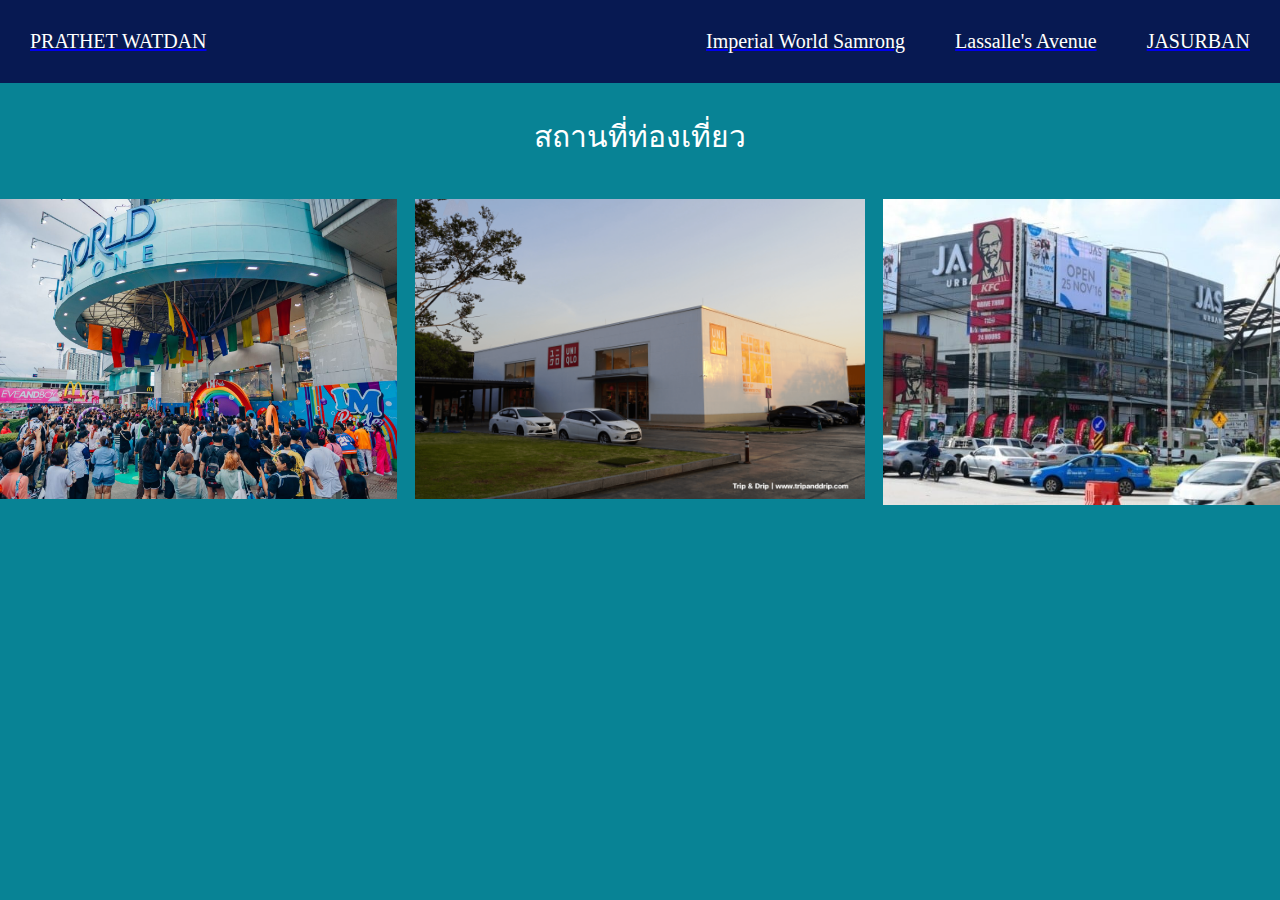
<file: index.html>
<!DOCTYPE html>
<html lang="en">
<head>
    <meta charset="UTF-8">
    <meta name="viewport" content="width=device-width, initial-scale=1.0">
    <link rel="stylesheet" href="style.css">
    <title>PRATHET WATDAN</title>
</head>
<body>
    <nav>
        <div class="navbar-left">
            <a href="index.html">
                <p>PRATHET WATDAN</p>
            </a>
        </div>
        <div class="navbar-right">
            <a href="im.html">
                <p>Imperial World Samrong</p>
            </a>
            <a href="lasalle.html">
                <p>Lassalle's Avenue</p>
            </a>
            <a href="jas.html">
                <p>JASURBAN</p>
            </a>
        </div>
    </nav>
    <header>
        <p class="header">สถานที่ท่องเที่ยว</p>
        <div class="container">
            <div class="img-container">
                <a href="im.html">
                    <img src="img/1.jpg" alt="" class="img-item">
                </a>
            </div>
            <div class="img-container">
                <a href="lasalle.html">
                    <img src="img/lasalle-avenue-tripanddrip-DSC00421-1024x682.png" alt="" class="img-item">
                </a>
            </div>
            <div class="img-container">
                <a href="jas.html">
                    <img src="img/33.jpg" alt="" class="img-item">
                </a>
            </div>
        </div>
    </header>
</body>
</html>
</file>
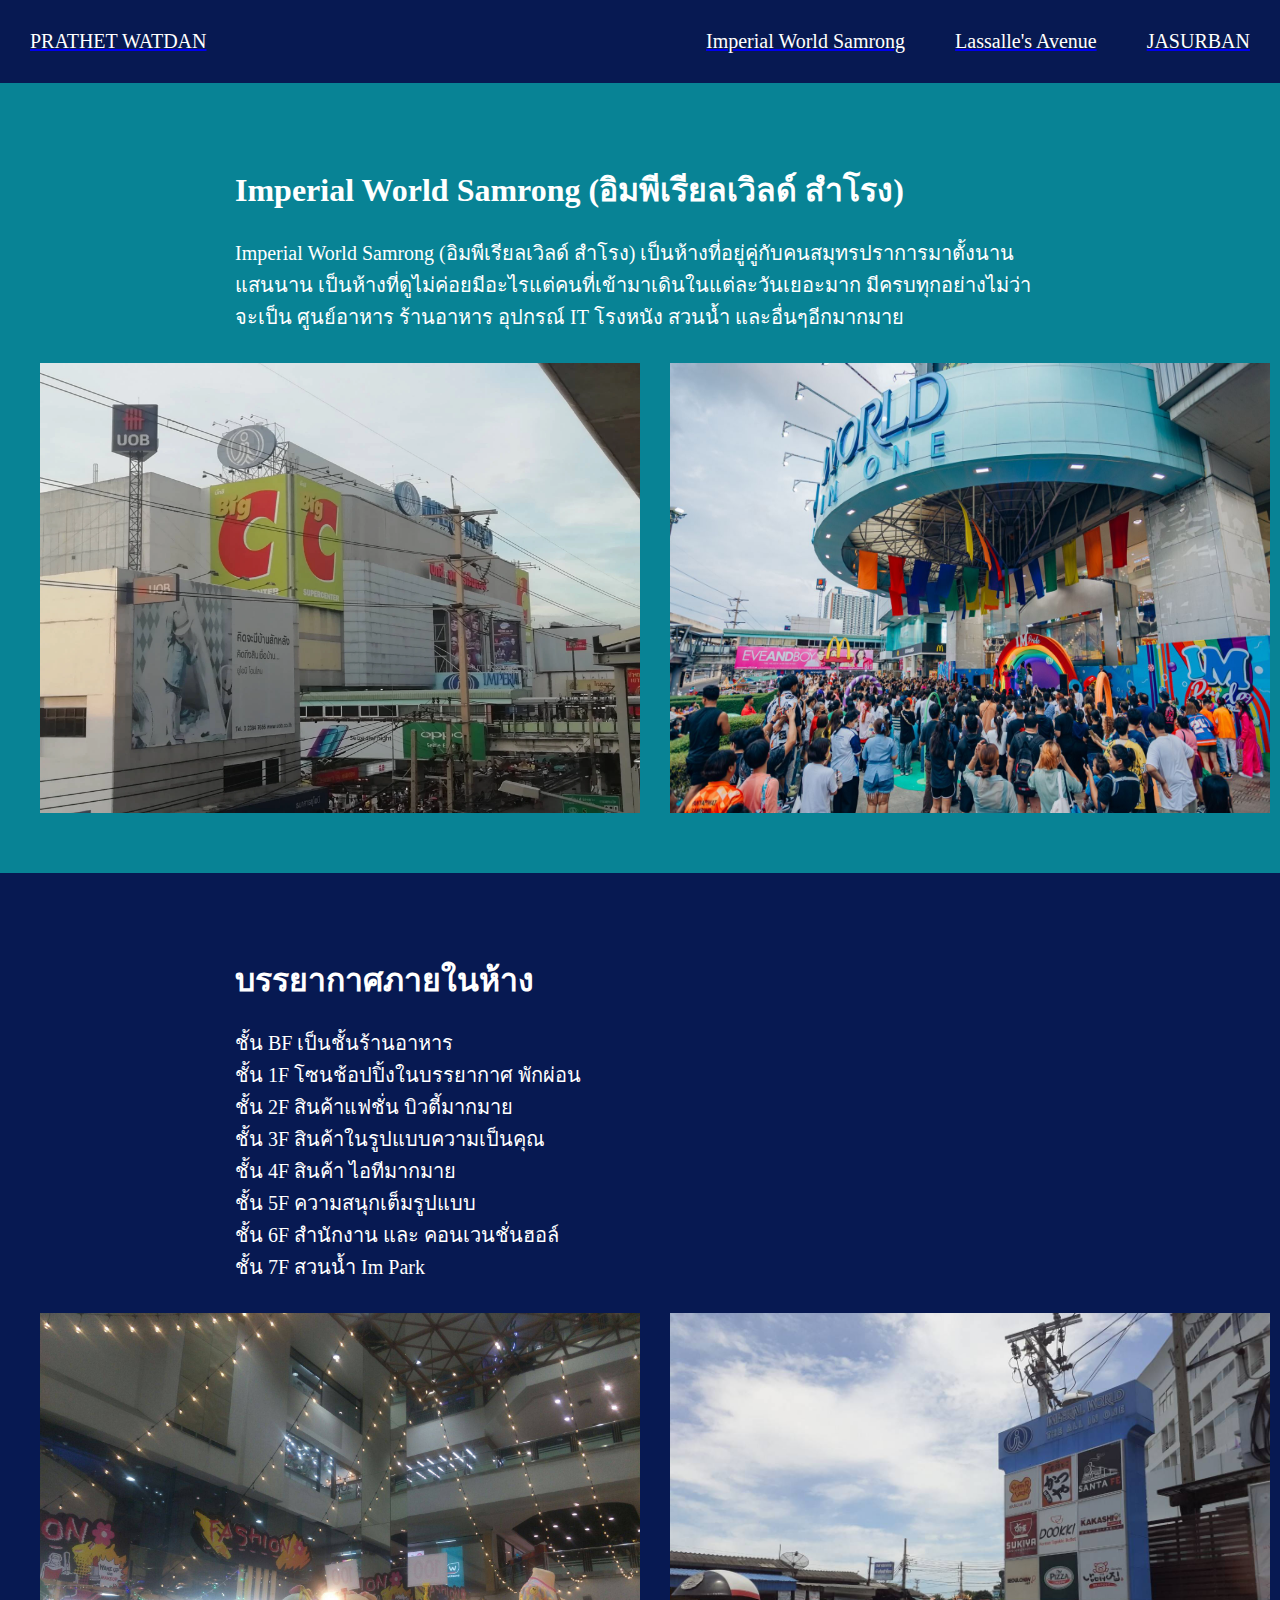
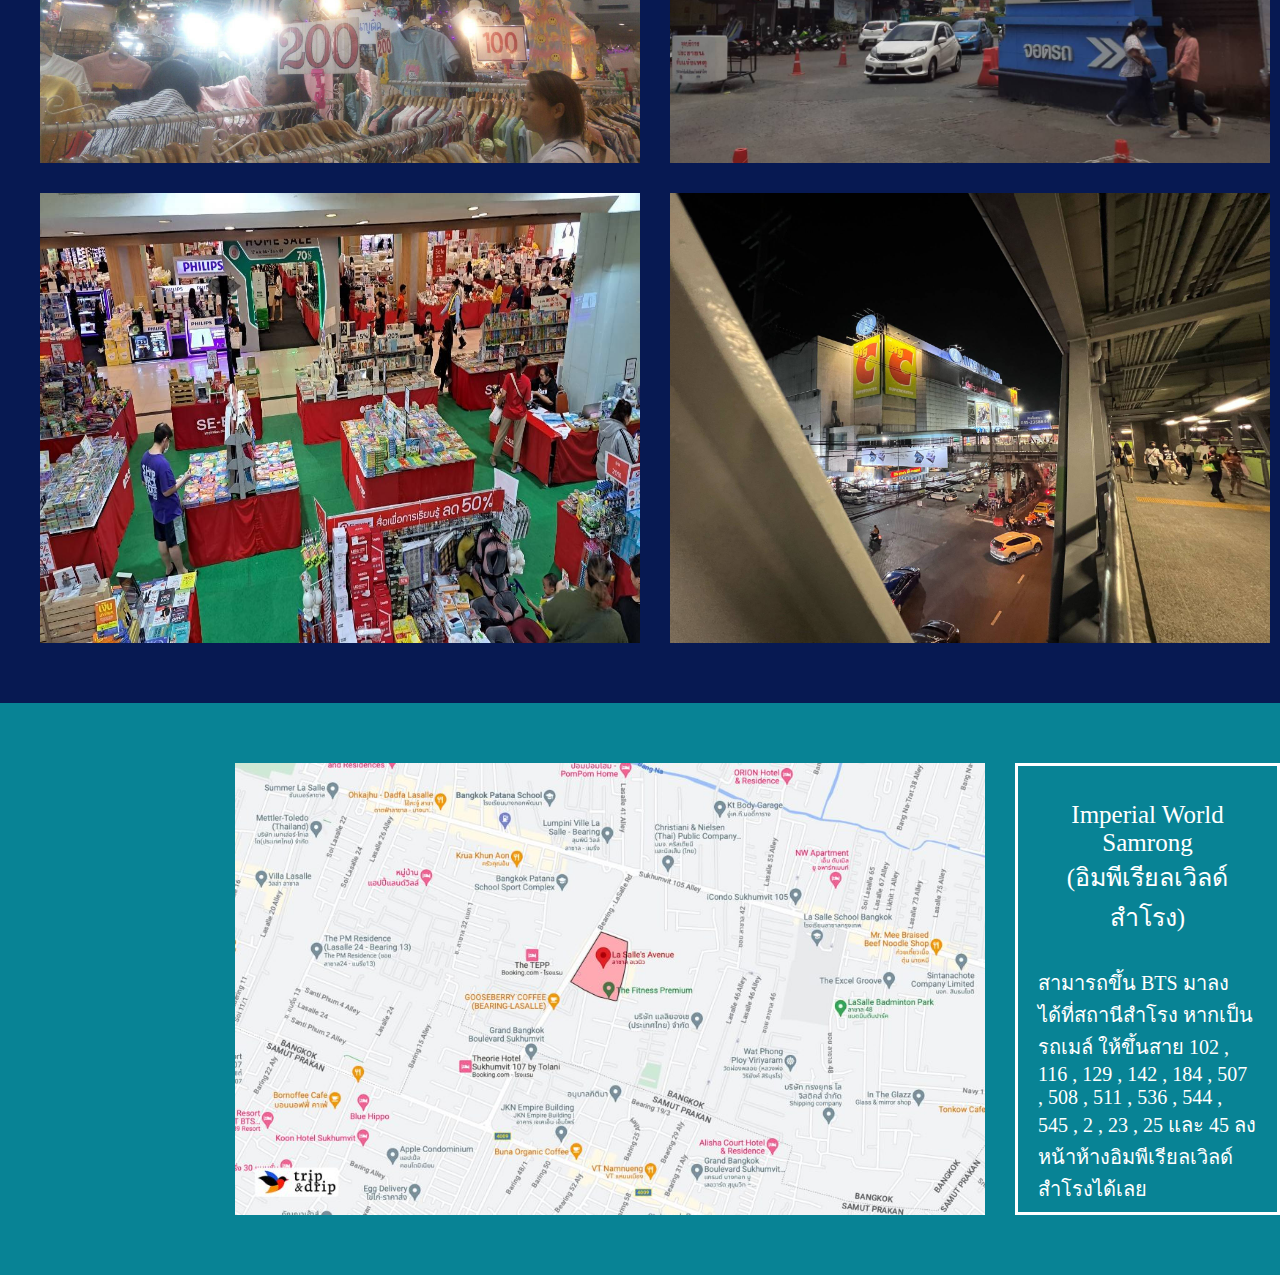
<file: im.html>
<!DOCTYPE html>
<html lang="en">
<head>
    <meta charset="UTF-8">
    <meta name="viewport" content="width=device-width, initial-scale=1.0">
    <link rel="stylesheet" href="style.css">
    <title>Imperial World Samrong</title>
</head>
<body>
        <nav>
            <div class="navbar-left">
                <a href="index.html">
                    <p>PRATHET WATDAN</p>
                </a>
            </div>
            <div class="navbar-right">
                <a href="im.html">
                    <p>Imperial World Samrong</p>
                </a>
                <a href="lasalle.html">
                    <p>Lassalle's Avenue</p>
                </a>
                <a href="jas.html">
                    <p>JASURBAN</p>
                </a>
            </div>
        </nav>

    <div class="container-content-1">
        <h1>Imperial World Samrong (อิมพีเรียลเวิลด์ สำโรง)</h1>
        <p>Imperial World Samrong (อิมพีเรียลเวิลด์ สำโรง) เป็นห้างที่อยู่คู่กับคนสมุทรปราการมาตั้งนานแสนนาน เป็นห้างที่ดูไม่ค่อยมีอะไรแต่คนที่เข้ามาเดินในแต่ละวันเยอะมาก มีครบทุกอย่างไม่ว่าจะเป็น ศูนย์อาหาร ร้านอาหาร อุปกรณ์ IT โรงหนัง สวนน้ำ และอื่นๆอีกมากมาย</p>
        <div class="img-center">
            <img src="img/112.jpg" alt="" width="600px" >
            <img src="img/1.jpg" alt="" width="600px" style="padding-left: 30px;" >
        </div>
    </div>
    <div class="container-content-11">
        <h1>บรรยากาศภายในห้าง</h1>
        <p>ชั้น BF เป็นชั้นร้านอาหาร</p>
        <p>ชั้น 1F โซนช้อปปิ้งในบรรยากาศ พักผ่อน</p>
        <p>ชั้น 2F สินค้าแฟชั่น บิวตี้มากมาย</p>
        <p>ชั้น 3F สินค้าในรูปแบบความเป็นคุณ</p>
        <p>ชั้น 4F สินค้า ไอทีมากมาย</p>
        <p>ชั้น 5F ความสนุกเต็มรูปแบบ</p>
        <p>ชั้น 6F สำนักงาน และ คอนเวนชั่นฮอล์</p>
        <p>ชั้น 7F สวนน้ำ Im Park</p>
        <div class="img-center">
            <img src="img/1111.jpg" alt="" width="600px" >
            <img src="img/11111.jpg" alt="" width="600px" style="padding-left: 30px;" >
        </div>
        <div class="img-center">
            <img src="img/1111111.jpg" alt="" width="600px" >
            <img src="img/11111111111.jpg" alt="" width="600px" style="padding-left: 30px;" >
        </div>
    </div>
    <div class="container-content-22">
        <div class="content-img">
            <img src="img/lasalle-avenue-map-2-1024x618.jpg" class="img-content">
        </div>
        <div class="content">
            <p class="content-1">
                Imperial World Samrong (อิมพีเรียลเวิลด์ สำโรง)
            </p>
            <p class="content-2">
                สามารถขึ้น BTS มาลงได้ที่สถานีสำโรง หากเป็นรถเมล์ ให้ขึ้นสาย 102 , 116 , 129 , 142 , 184 , 507 , 508 , 511 , 536 , 544 , 545 , 2 , 23 , 25 และ 45 ลงหน้าห้างอิมพีเรียลเวิลด์สำโรงได้เลย
            </p>
        </div>
    </div>
    <footer>

    </footer>
</body>
</html>
</file>
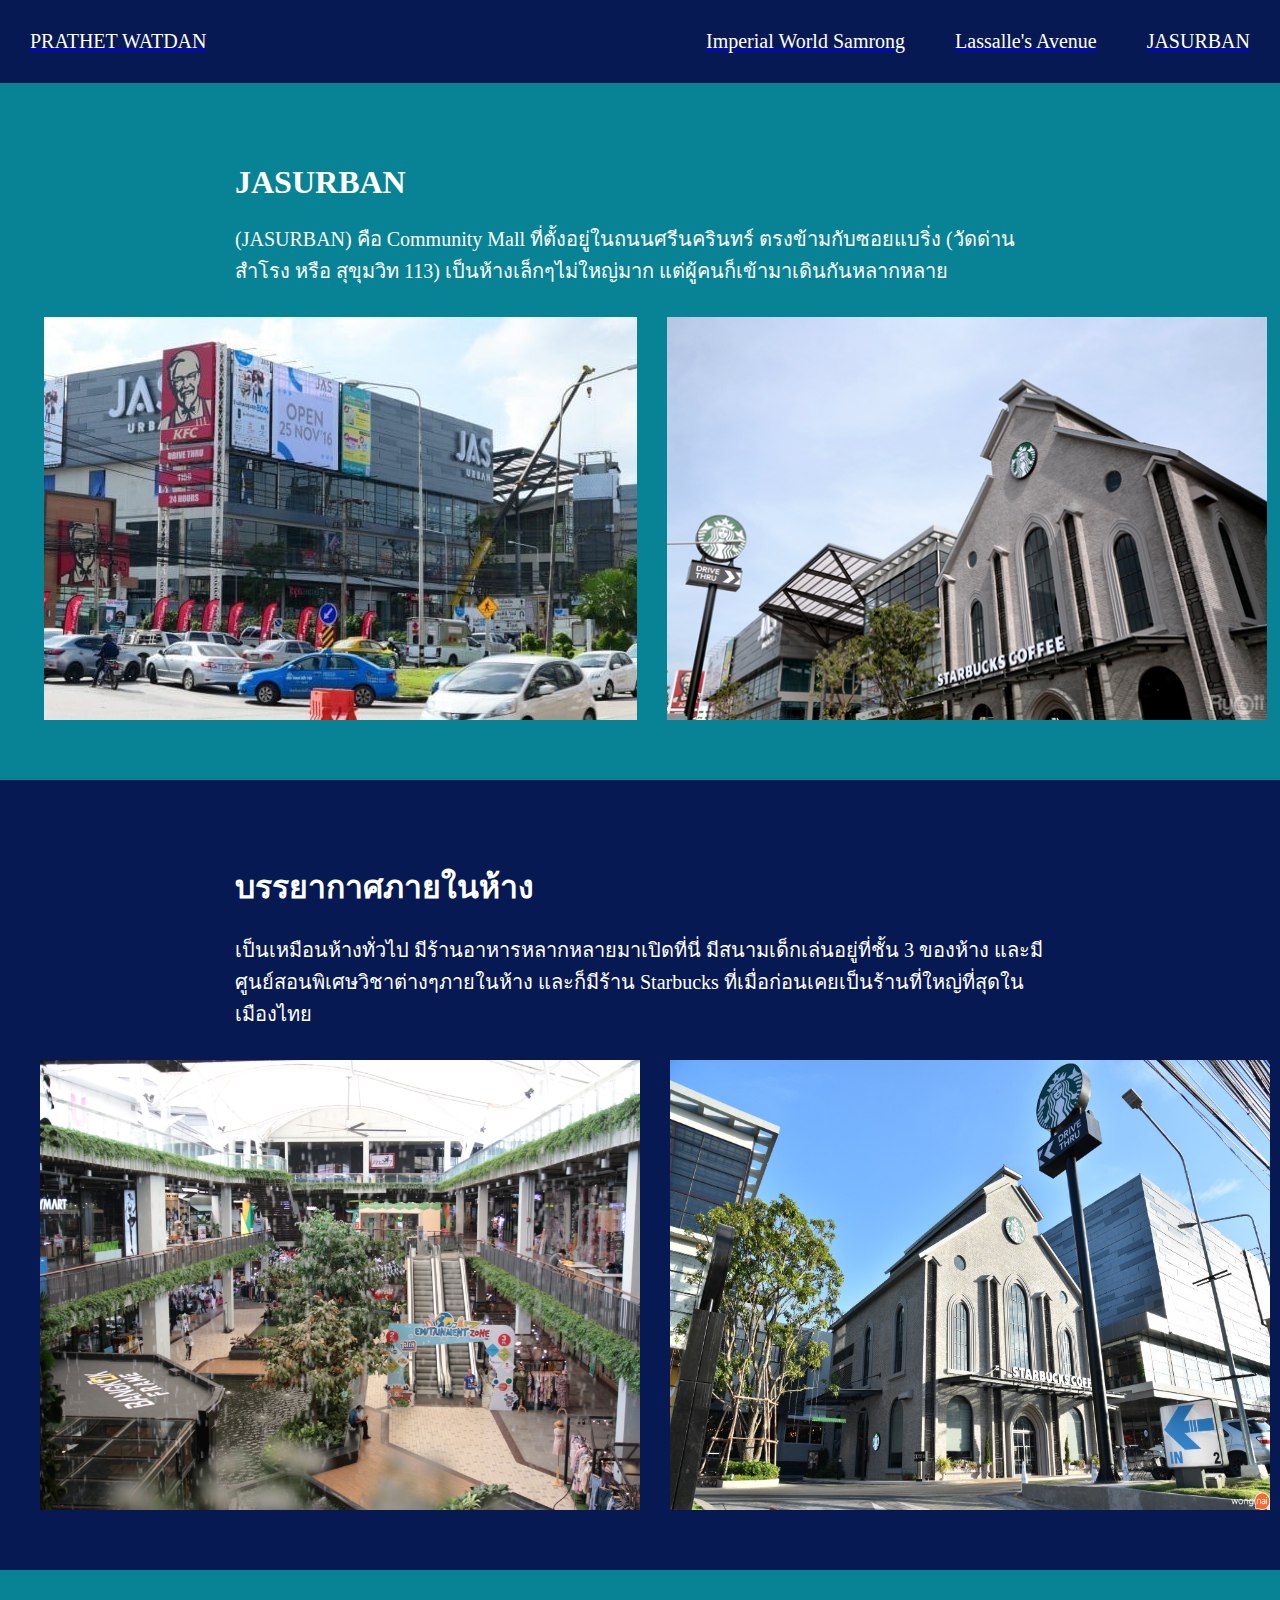
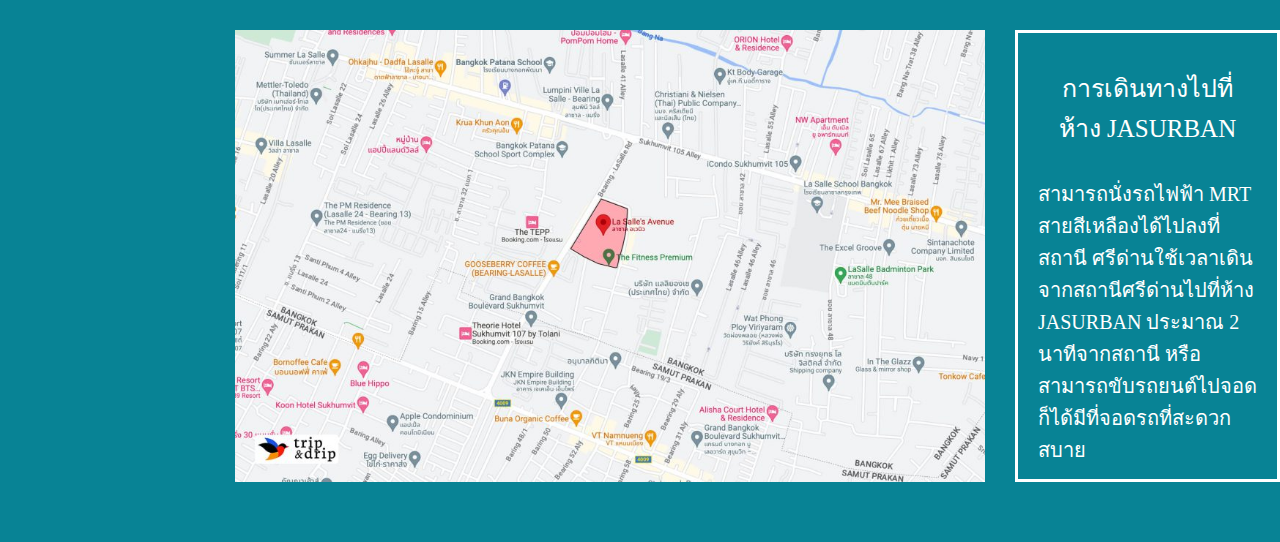
<file: jas.html>
<!DOCTYPE html>
<html lang="en">
<head>
    <meta charset="UTF-8">
    <meta name="viewport" content="width=device-width, initial-scale=1.0">
    <link rel="stylesheet" href="style.css">
    <title>JASURBAN</title>
</head>
<body>

        <nav>
            <div class="navbar-left">
                <a href="index.html">
                    <p>PRATHET WATDAN</p>
                </a>
            </div>
            <div class="navbar-right">
                <a href="im.html">
                    <p>Imperial World Samrong</p>
                </a>
                <a href="lasalle.html">
                    <p>Lassalle's Avenue</p>
                </a>
                <a href="jas.html">
                    <p>JASURBAN</p>
                </a>
            </div>
        </nav>

    <div class="container-content-1">
        <h1>JASURBAN</h1>
        <p>(JASURBAN) คือ Community Mall ที่ตั้งอยู่ในถนนศรีนครินทร์ ตรงข้ามกับซอยแบริ่ง (วัดด่านสำโรง หรือ สุขุมวิท 113) เป็นห้างเล็กๆไม่ใหญ่มาก แต่ผู้คนก็เข้ามาเดินกันหลากหลาย</p>
        <div class="img-center">
            <img src="img/33.jpg" alt="" width="600px" >
            <img src="img/333.jpg" alt="" width="600px" style="padding-left: 30px;" >
        </div>
    </div>
    <div class="container-content-11">
        <h1>บรรยากาศภายในห้าง</h1>
        <p>เป็นเหมือนห้างทั่วไป มีร้านอาหารหลากหลายมาเปิดที่นี่ มีสนามเด็กเล่นอยู่ที่ชั้น 3 ของห้าง และมีศูนย์สอนพิเศษวิชาต่างๆภายในห้าง และก็มีร้าน Starbucks ที่เมื่อก่อนเคยเป็นร้านที่ใหญ่ที่สุดในเมืองไทย</p>
        <div class="img-center">
            <img src="img/333333.jpg" alt="" width="600px" >
            <img src="img/3333.jpg_large" alt="" width="600px" style="padding-left: 30px;" >
        </div>
    </div>
    <div class="container-content-22">
        <div class="content-img">
            <img src="img/lasalle-avenue-map-2-1024x618.jpg" class="img-content">
        </div>
        <div class="content">
            <p class="content-1">
                การเดินทางไปที่ห้าง JASURBAN
            </p>
            <p class="content-2">
                สามารถนั่งรถไฟฟ้า MRT สายสีเหลืองได้ไปลงที่สถานี ศรีด่านใช้เวลาเดินจากสถานีศรีด่านไปที่ห้าง JASURBAN ประมาณ 2 นาทีจากสถานี หรือสามารถขับรถยนต์ไปจอดก็ได้มีที่จอดรถที่สะดวกสบาย
            </p>
        </div>
    </div>
    <footer>

    </footer>
</body>
</html>
</file>
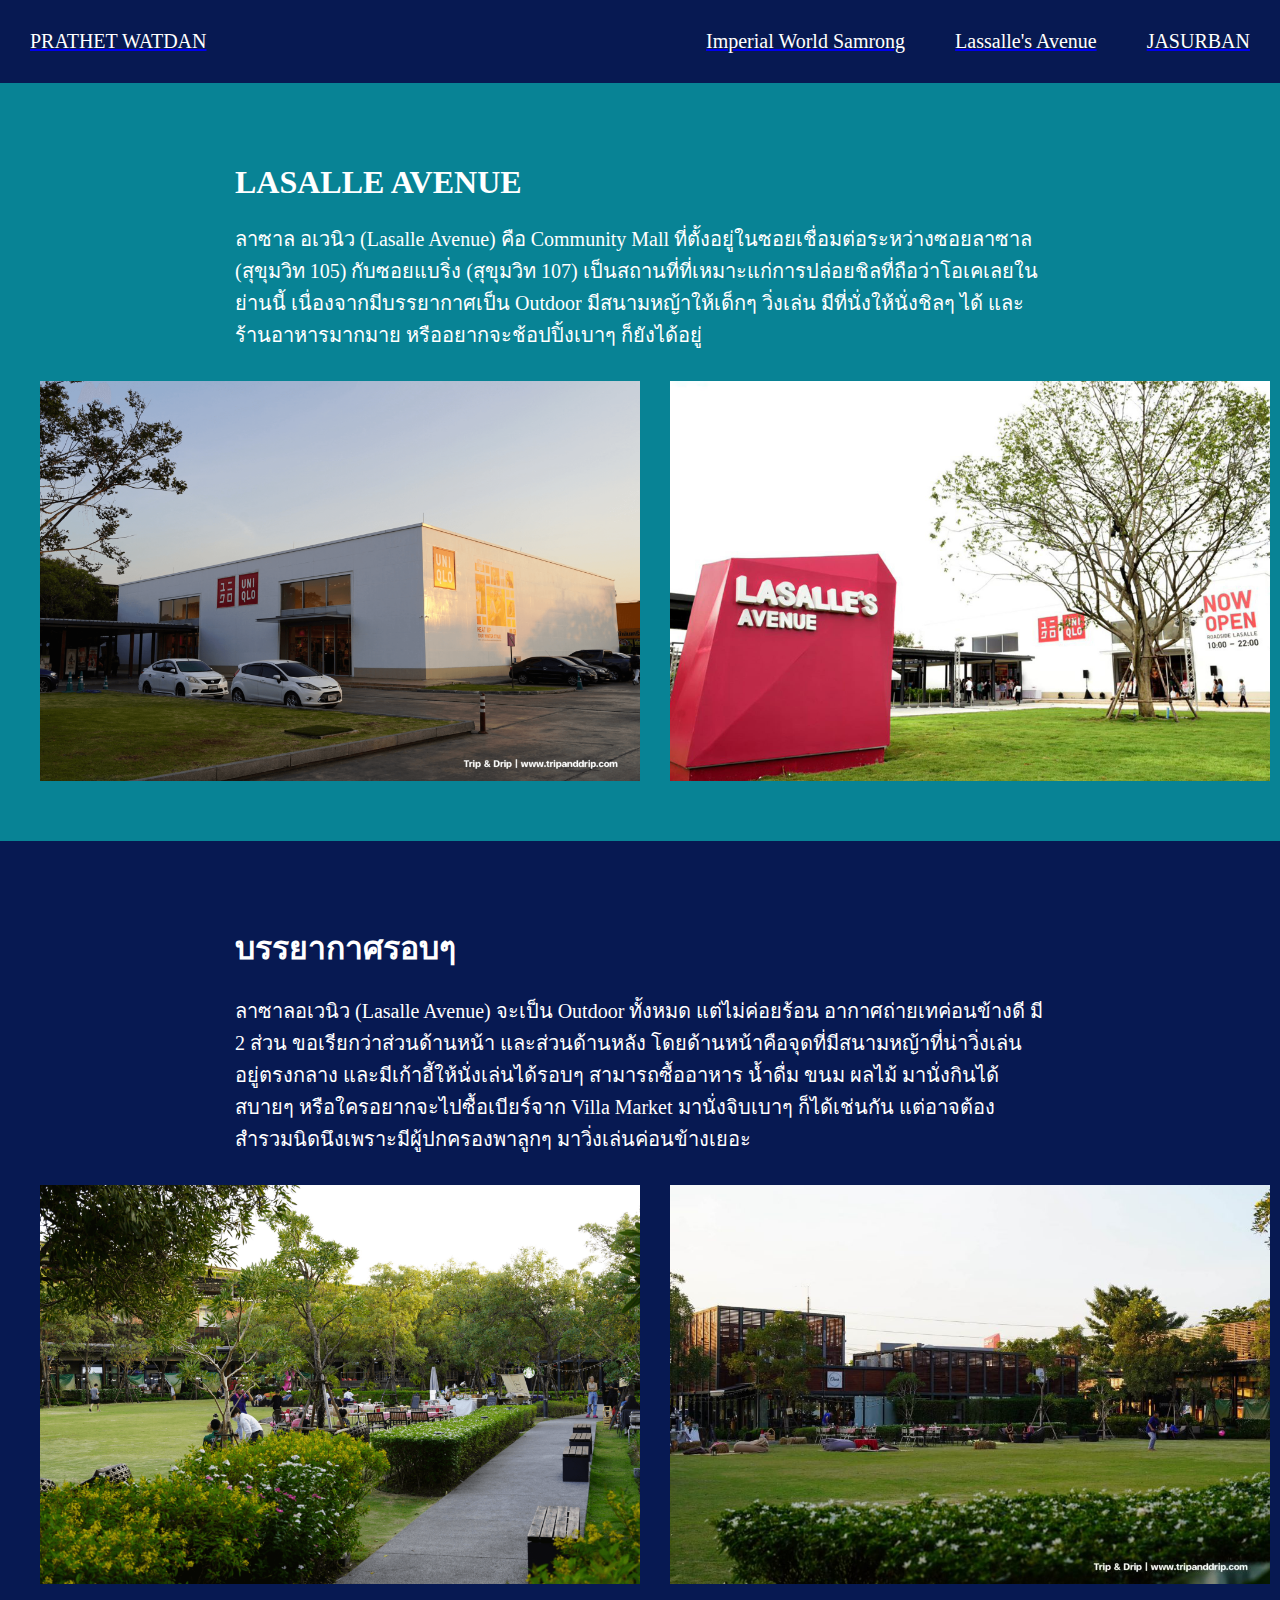
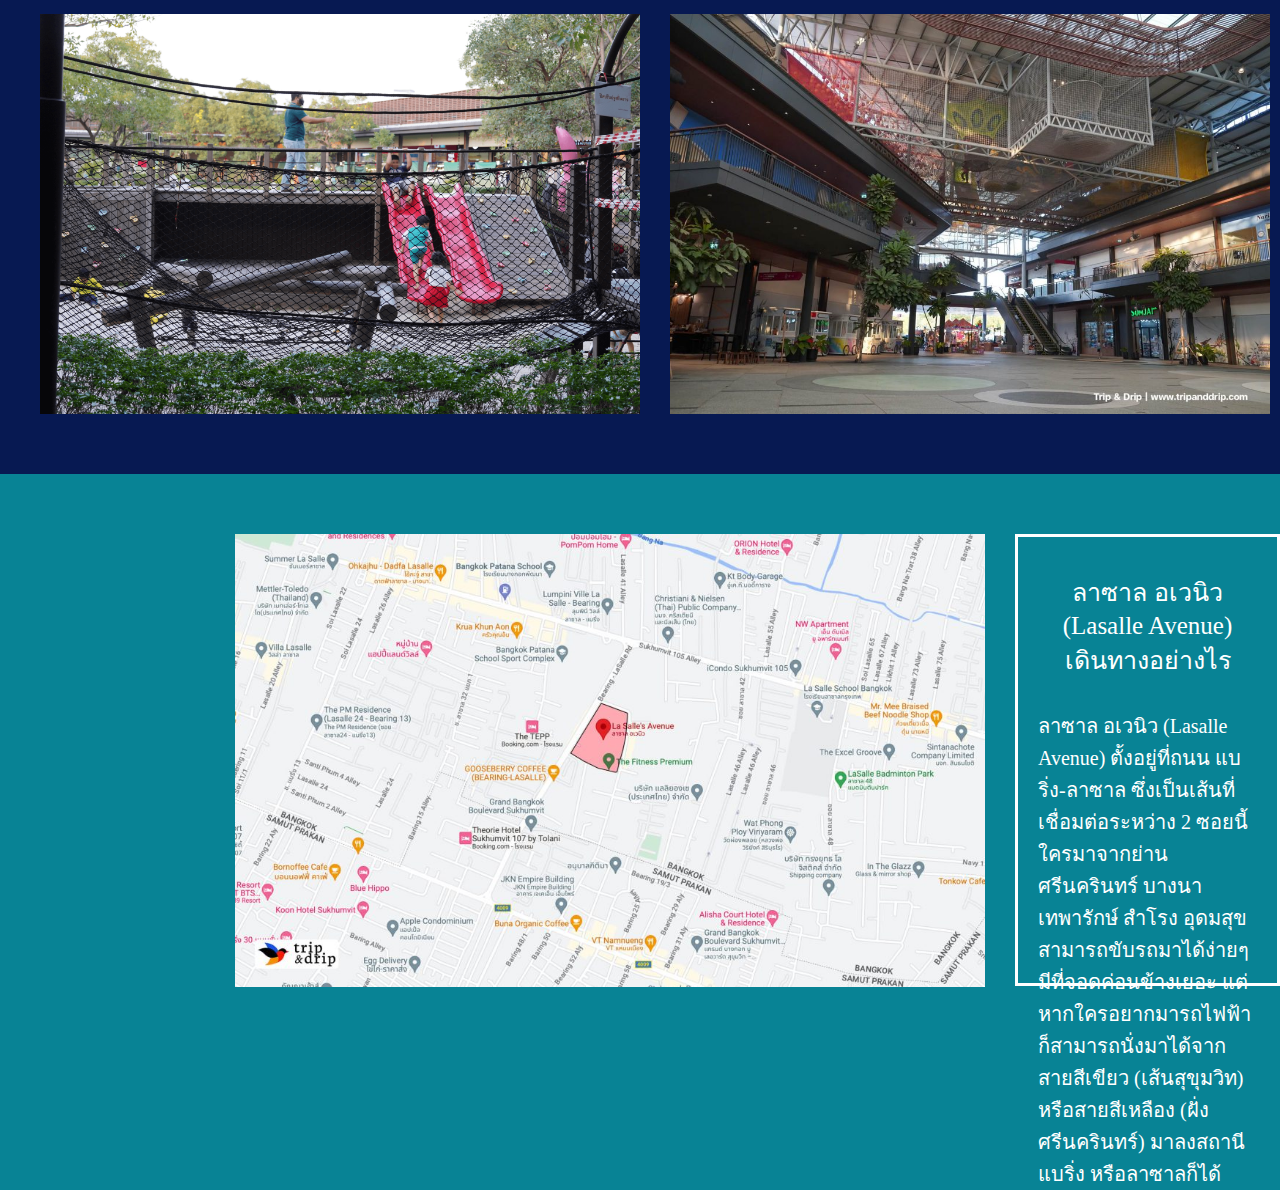
<file: lasalle.html>
<!DOCTYPE html>
<html lang="en">
<head>
    <meta charset="UTF-8">
    <meta name="viewport" content="width=device-width, initial-scale=1.0">
    <link rel="stylesheet" href="style.css">
    <title>LASALLE AVENUE</title>
</head>
<body>
        <nav>
            <div class="navbar-left">
                <a href="index.html">
                    <p>PRATHET WATDAN</p>
                </a>
            </div>
            <div class="navbar-right">
                <a href="im.html">
                    <p>Imperial World Samrong</p>
                </a>
                <a href="lasalle.html">
                    <p>Lassalle's Avenue</p>
                </a>
                <a href="jas.html">
                    <p>JASURBAN</p>
                </a>
            </div>
        </nav>

    <div class="container-content-1">
        <h1>LASALLE AVENUE</h1>
        <p>ลาซาล อเวนิว (Lasalle Avenue) คือ Community Mall ที่ตั้งอยู่ในซอยเชื่อมต่อระหว่างซอยลาซาล (สุขุมวิท 105) กับซอยแบริ่ง (สุขุมวิท 107) เป็นสถานที่ที่เหมาะแก่การปล่อยชิลที่ถือว่าโอเคเลยในย่านนี้ เนื่องจากมีบรรยากาศเป็น Outdoor มีสนามหญ้าให้เด็กๆ วิ่งเล่น มีที่นั่งให้นั่งชิลๆ ได้ และร้านอาหารมากมาย หรืออยากจะช้อปปิ้งเบาๆ ก็ยังได้อยู่</p>
        <div class="img-center">
            <img src="img/lasalle-avenue-tripanddrip-DSC00421-1024x682.png" alt="" width="600px" >
            <img src="img/LASALLE'S AVENUE.jpg" alt="" width="600px" style="padding-left: 30px;" >
        </div>
    </div>
    <div class="container-content-11">
        <h1>บรรยากาศรอบๆ</h1>
        <p>ลาซาลอเวนิว (Lasalle Avenue) จะเป็น Outdoor ทั้งหมด แต่ไม่ค่อยร้อน อากาศถ่ายเทค่อนข้างดี มี 2 ส่วน ขอเรียกว่าส่วนด้านหน้า และส่วนด้านหลัง โดยด้านหน้าคือจุดที่มีสนามหญ้าที่น่าวิ่งเล่นอยู่ตรงกลาง และมีเก้าอี้ให้นั่งเล่นได้รอบๆ สามารถซื้ออาหาร น้ำดื่ม ขนม ผลไม้ มานั่งกินได้สบายๆ หรือใครอยากจะไปซื้อเบียร์จาก Villa Market มานั่งจิบเบาๆ ก็ได้เช่นกัน แต่อาจต้องสำรวมนิดนึงเพราะมีผู้ปกครองพาลูกๆ มาวิ่งเล่นค่อนข้างเยอะ</p>
        <div class="img-center">
            <img src="img/2.png" alt="" width="600px" >
            <img src="img/22.jpg" alt="" width="600px" style="padding-left: 30px;" >
        </div>
        <div class="img-center">
            <img src="img/222.png" alt="" width="600px" >
            <img src="img/2222.jpg" alt="" width="600px" style="padding-left: 30px;" >
        </div>
    </div>
    <div class="container-content-22">
        <div class="content-img">
            <img src="img/lasalle-avenue-map-2-1024x618.jpg" class="img-content">
        </div>
        <div class="content">
            <p class="content-1">
                ลาซาล อเวนิว (Lasalle Avenue) เดินทางอย่างไร
            </p>
            <p class="content-2">
                ลาซาล อเวนิว (Lasalle Avenue) ตั้งอยู่ที่ถนน แบริ่ง-ลาซาล ซึ่งเป็นเส้นที่เชื่อมต่อระหว่าง 2 ซอยนี้ ใครมาจากย่าน ศรีนครินทร์ บางนา เทพารักษ์ สำโรง อุดมสุขสามารถขับรถมาได้ง่ายๆ มีที่จอดค่อนข้างเยอะ แต่หากใครอยากมารถไฟฟ้าก็สามารถนั่งมาได้จากสายสีเขียว (เส้นสุขุมวิท) หรือสายสีเหลือง (ฝั่งศรีนครินทร์) มาลงสถานีแบริ่ง หรือลาซาลก็ได้
            </p>
        </div>
    </div>
    <footer>

    </footer>
</body>
</html>
</file>
<file: style.css>
body{
    margin: 0;
    padding: 0;
    background-color: #088395;
}
nav{
    display: flex;
    justify-content: space-between;
    align-items: center;
    background-color: #071952;
    padding: 30px;
}
p {
    font-size: 20px;
    color: white;
    margin: 0;
}
h1{
    color: white;
}
.navbar-left, .navbar-right {
    display: flex;
    align-items: center;
}
.navbar-right p {
    margin-left: 50px;
}
.container{
    display: flex;
    justify-content: center;
}
p.header{
    font-size: 30px;
    padding: 30px 0 0 0;
    text-align: center;
}
.img-container {
    position: relative;
    display: flex;
    flex-direction: column;
    align-items: center;
    margin: 9px;
    padding: 30px 0 30px 0;
}
.img-item{
    display: block;
    width: 450px;
}
.img-content{
    width: 750px;
}
.container-content-1{
    padding: 60px 235px 60px 235px;
    background-color: #088395;
}
.container-content-11{
    padding: 60px 235px 60px 235px;
    background-color: #071952;
}
.container-content-2{
    display: flex;
    padding: 60px 0 60px 235px;
    background-color: #071952;
}
.container-content-22{
    display: flex;
    padding: 60px 0 60px 235px;
    background-color: #088395;
}
.content{
    padding: 5px 5px 5px 5px;
    margin-left: 30px;
    width: 590px;
    height: 436px;
    border: white solid;
}
.content-img{
    height: 1px;
}
p.content-1{
    padding: 30px 30px 30px 30px;
    text-align: center;
    font-size: 25px;
    font-style: unset;
}
p.content-2{
    padding-left: 15px;
    padding-right: 15px;
}
.img-center{
    display: flex;
    justify-content: center;
    padding-top: 30px;
    padding-left: 30px;
}
footer{
    
}
</file>
